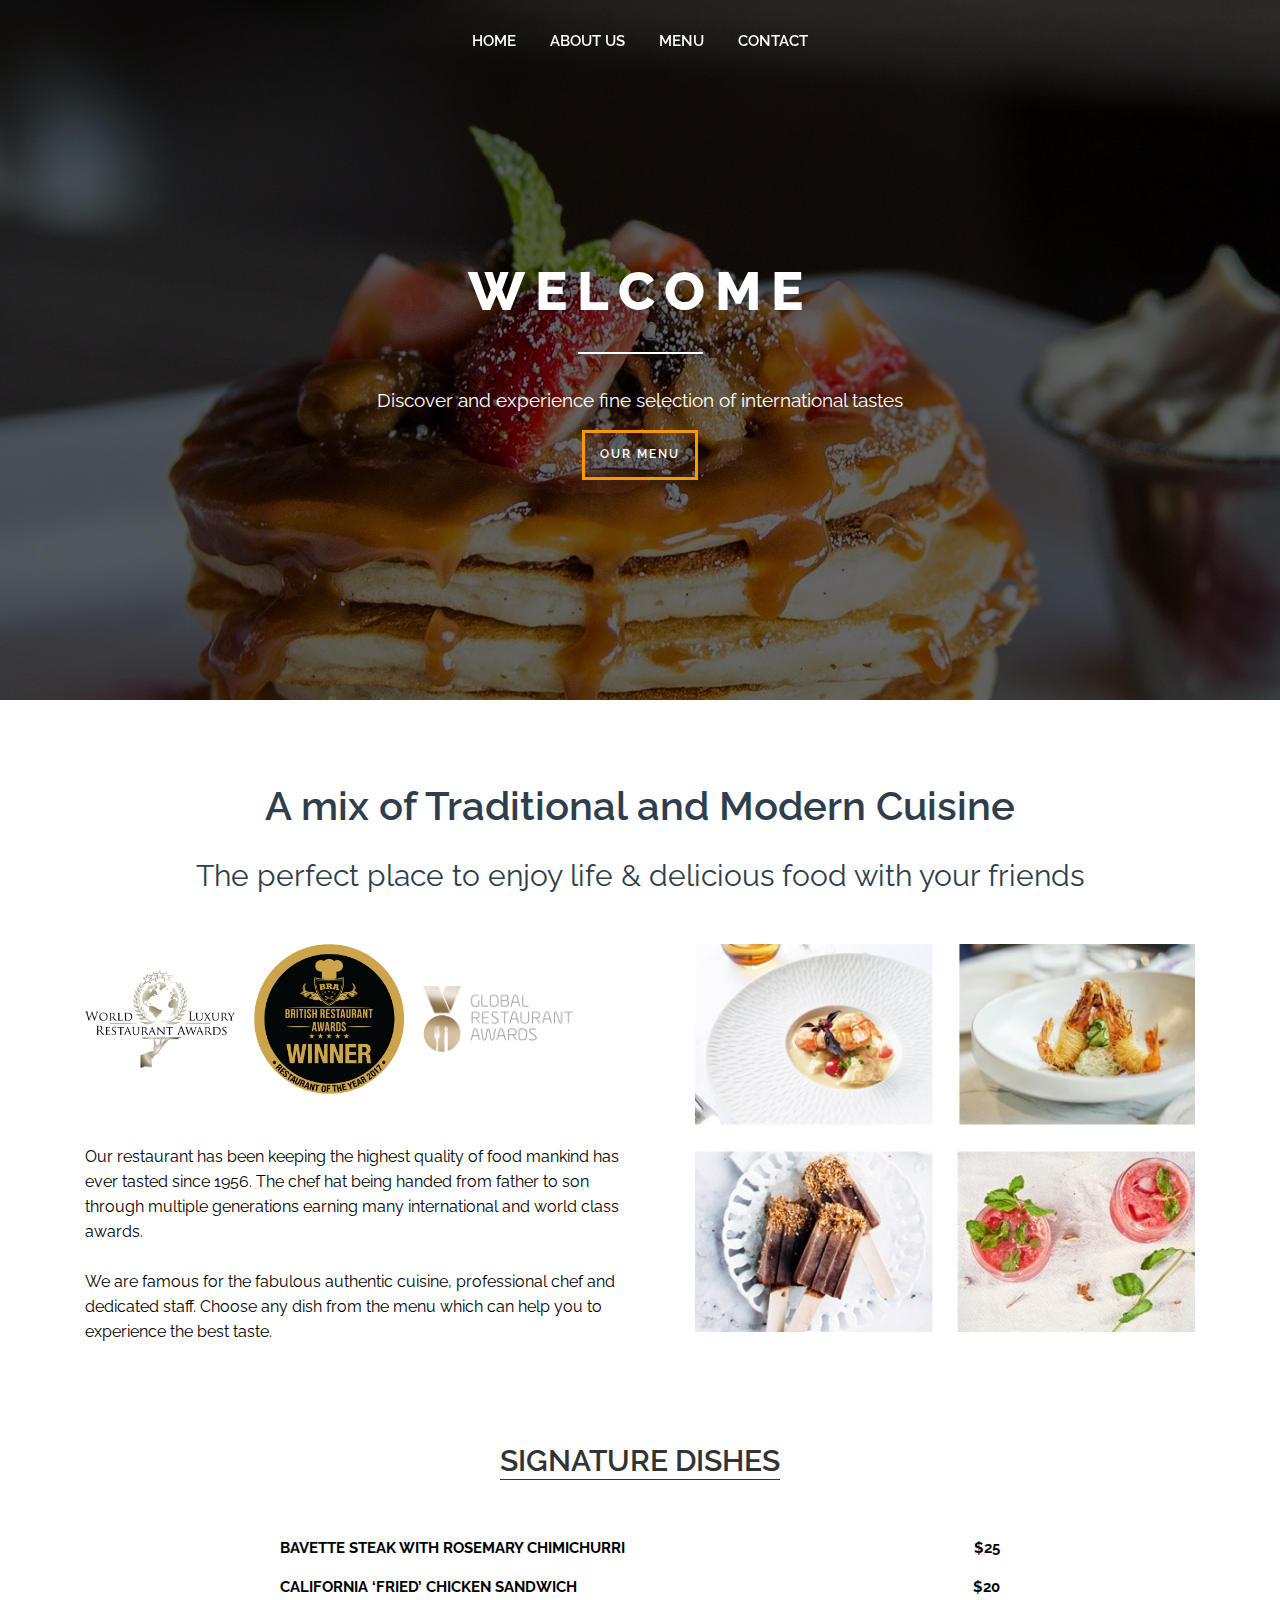
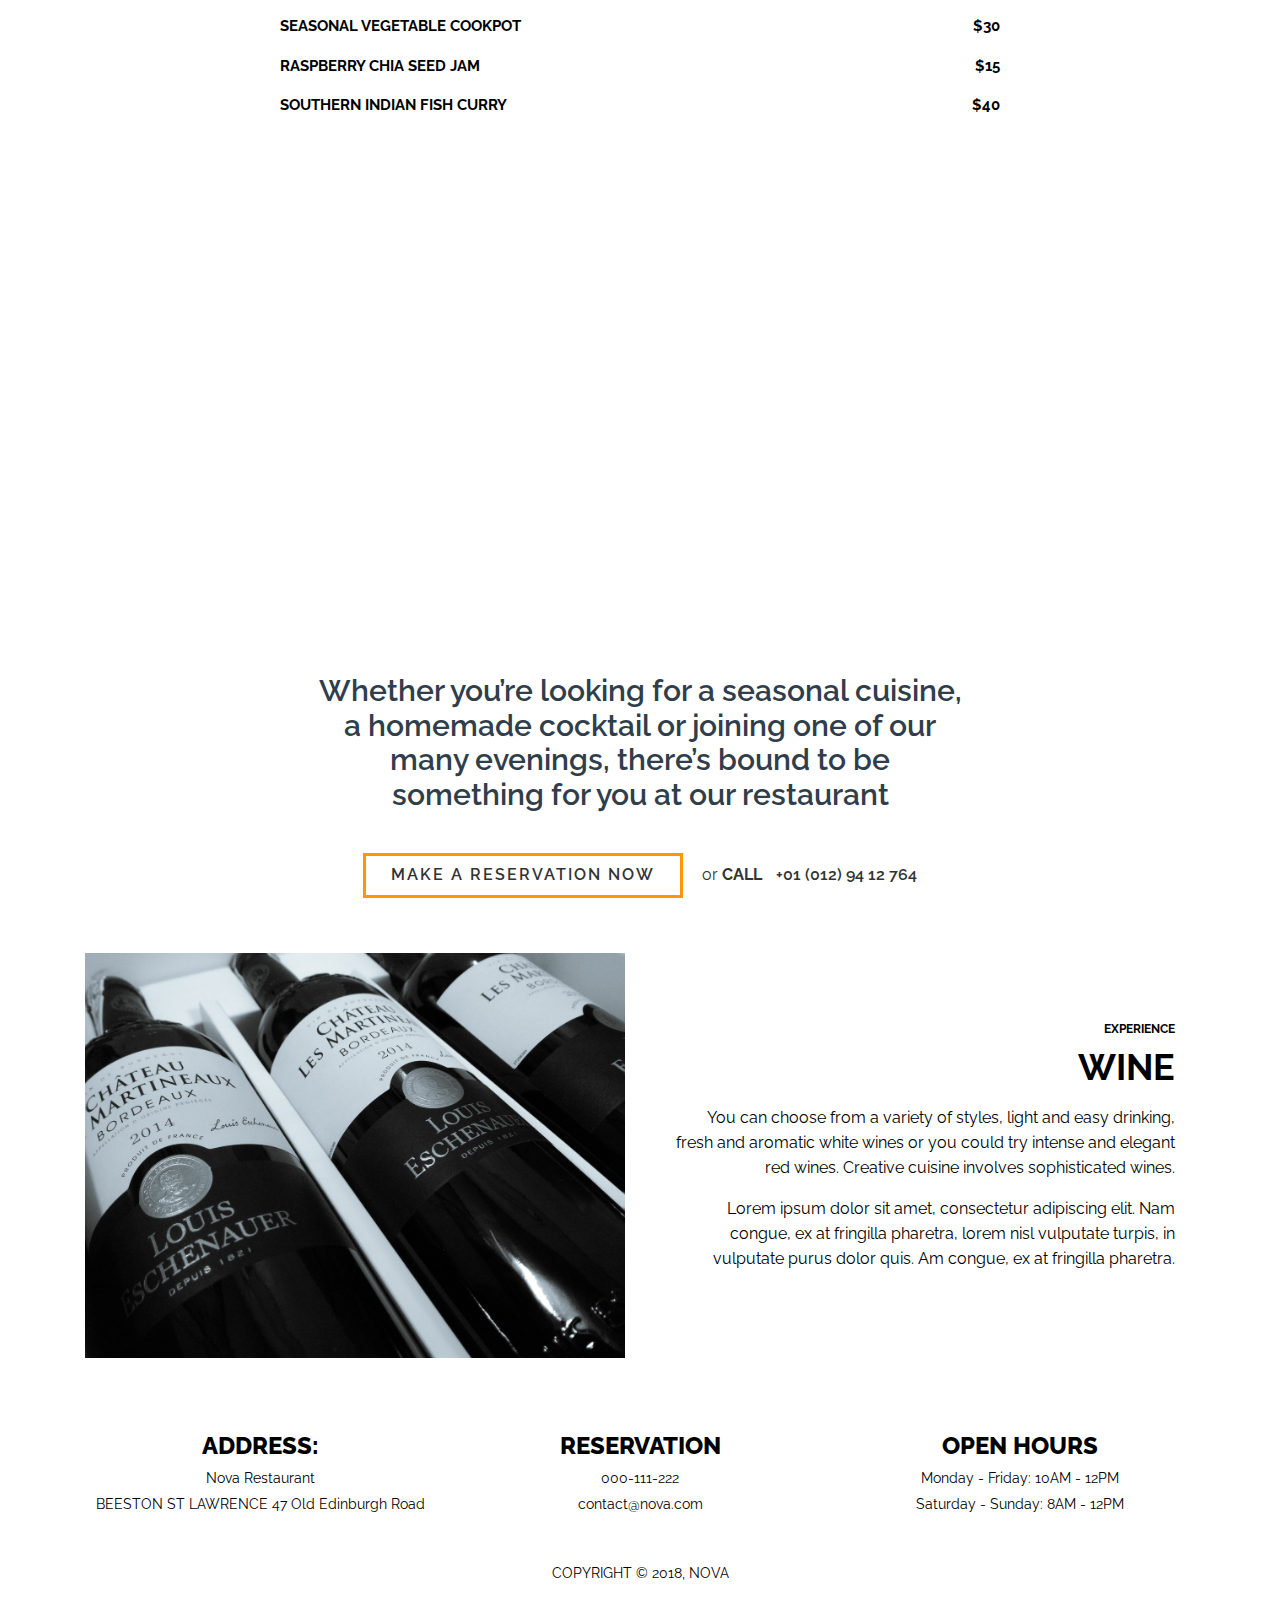
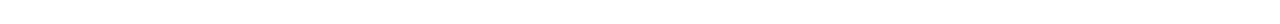
<file: index.html>
<!DOCTYPE html>
<html>
	<head>
		<title> Restaurant </title>
		<meta charset="utf-8">
		<meta name="viewport" content="width=device-width" />
		<meta name="viewport" content="width=device-width, initial-scale=1">
		<link href="https://fonts.googleapis.com/css?family=Raleway:200,300,400,400i,600,700,800,900" rel="stylesheet">
		<link rel="stylesheet" type="text/css" href="css/style.css">
	</head>
	<body class="front">
		<header id="header1">
			<nav class="navbar navbar-fixed-top">
				<button class="navbar-toggle">
					<span class="icon-bar"></span>
					<span class="icon-bar"></span>
					<span class="icon-bar"></span>
					<span class="icon-bar"></span>
				</button>
				<div class="nav-content">
					<div class="nav-holder">
						<ul class="menu-nav">
							<li class="menu-item"><a class="menu-link" href="index.html">Home</a></li>
							<li class="menu-item"><a class="menu-link" href="about_us.html">About us</a></li>
							<li class="menu-item"><a class="menu-link" href="menu.html">Menu</a></li>
							<li class="menu-item"><a class="menu-link" href="contact.html">Contact</a></li>
						</ul>
					</div>	
				</div>
			</nav>
		</header>
		<div class="banner">		
			<div class="banner__content">
				<h1 class="content__heading">Welcome</h1>
				<h3 class="content__subheading">Discover and experience fine selection of international tastes</h3>
				<a href="menu.html"><button class="btn-empty-md">Our Menu</button></a>
			</div>
		</div>
		<section class="container introduction">
			<h2 class="lg-headline">A mix of Traditional and Modern Cuisine</h3>
			<h4 class="subtext">The perfect place to enjoy life & delicious food with your friends</h4>
			</h3>
			<div class="awards-wrapper">
				<div class="col-lg-6 va-top awards">
					<img class="image-responsive restaurant-award" src="images/world-luxury.png">
					<img class="image-responsive restaurant-award" src="images/bra.png">
					<img class="image-responsive restaurant-award" src="images/global-award.png">
					<div class="award-description">
						<p>Our restaurant has been keeping the highest quality of food mankind has ever tasted since 1956. The chef hat being handed from father to son through multiple generations earning many international and world class awards.</p>
						<p>We are famous for the fabulous authentic cuisine, professional chef and dedicated staff. Choose any dish from the menu which can help you to experience the best taste.</p>
					</div>
				</div>
				<div class="col-lg-6">
					<img class="image-responsive food-pic" src="images/intro-food-img-min.jpg">
				</div>
			</div>
		</section>
		<section class="container food-menu">
			<div class="menu-title-wrapper">
				<h2 class="menu-title"> Signature Dishes </h2>
			</div>
			<div class="menu-list">
				<div class="menu-item-wrapper">
					<div class="menu-item">
						<h5 class="menu-post">
							<span class="dish">BAVETTE STEAK WITH ROSEMARY CHIMICHURRI</span> 
							<span class="price">$25</span>
						</h5>
					</div>
					<div class="menu-item">
						<h5 class="menu-post">
							<span class="dish">CALIFORNIA ‘FRIED’ CHICKEN SANDWICH</span> 
							<span class="price">$20</span>
						</h5>
					</div>
					<div class="menu-item">
						<h5 class="menu-post">
							<span class="dish">Seasonal Vegetable Cookpot</span> 
							<span class="price">$30</span>
						</h5>
					</div>
					<div class="menu-item">
						<h5 class="menu-post">
							<span class="dish">RASPBERRY CHIA SEED JAM</span> 
							<span class="price">$15</span>
						</h5>
					</div>
					<div class="menu-item">
						<h5 class="menu-post">
							<span class="dish">SOUTHERN INDIAN FISH CURRY</span> 
							<span class="price">$40</span>
						</h5>
					</div>
				</div>
			</div>
		</section>
		<section id="parallax-front">
			<h1 class=""></h1>
		</section>
		<section class="container">
				<div class="reservation"> 
					<h2 class="md-headline"> Whether you’re looking for a seasonal cuisine, a homemade cocktail or joining one of our many evenings, there’s bound to be something for you at our restaurant </h2>
					<div class="book-wrapper">
						<button class="btn-empty-lg--dark"> Make a reservation now </button>
						<div class="call-wrapper">
							<p> 
								<span> or </span>
								<strong> call </strong>
								<a class="ph-number" href="tel:+01 (012) 94 12 764"><span>+01 (012) 94 12 764</span></a>
							</p>	
						</div>
					</div>

				</div>
		</section>
		<section class="container">
			<div class="image-text">
				<div class="col-lg-6">
					<img class="image-responsive" src="images/wine.jpeg">
				</div>
				<div class="col-lg-6 va-top text-section">
					<div class="wine-description">
						<h5 class="image-text-subtext"> EXPERIENCE </h5>
						<h2 class="image-text-headline"> WINE </h2>
						<p>You can choose from a variety of styles, light and easy drinking, fresh and aromatic white wines or you could try intense and elegant red wines. Creative cuisine involves sophisticated wines.</p>
						<p>Lorem ipsum dolor sit amet, consectetur adipiscing elit. Nam congue, ex at fringilla pharetra, lorem nisl vulputate turpis, in vulputate purus dolor quis. Am congue, ex at fringilla pharetra.</p>
					</div>
				</div>
			</div>
		</section>
		<footer class="footer container">
			<div class="col-lg-4">
				<h3>Address:</h3>
				<h5>Nova Restaurant</h5> 
				<h5>BEESTON ST LAWRENCE 47 Old Edinburgh Road</h5>
			</div>
			<div class="col-lg-4">
				<h3>Reservation</h3>
				<h5>000-111-222</h5>
				<h5>contact@nova.com</h5>
			</div>
			<div class="col-lg-4">
				<h3> Open Hours </h3>
				<h5> Monday - Friday: 10AM - 12PM </h5>
				<h5> Saturday - Sunday: 8AM - 12PM </h5>
			</div>
			<div class="copyright col-lg-12">
				<p> COPYRIGHT © 2018, NOVA </p>
			</div>
			<script src="https://cdnjs.cloudflare.com/ajax/libs/jquery/3.2.1/jquery.js"></script>
			<script src="libraries/parallax/parallax.js"></script>
			<script src="js/scripts.js"></script>
		</footer>
	</body>
</html>
</file>
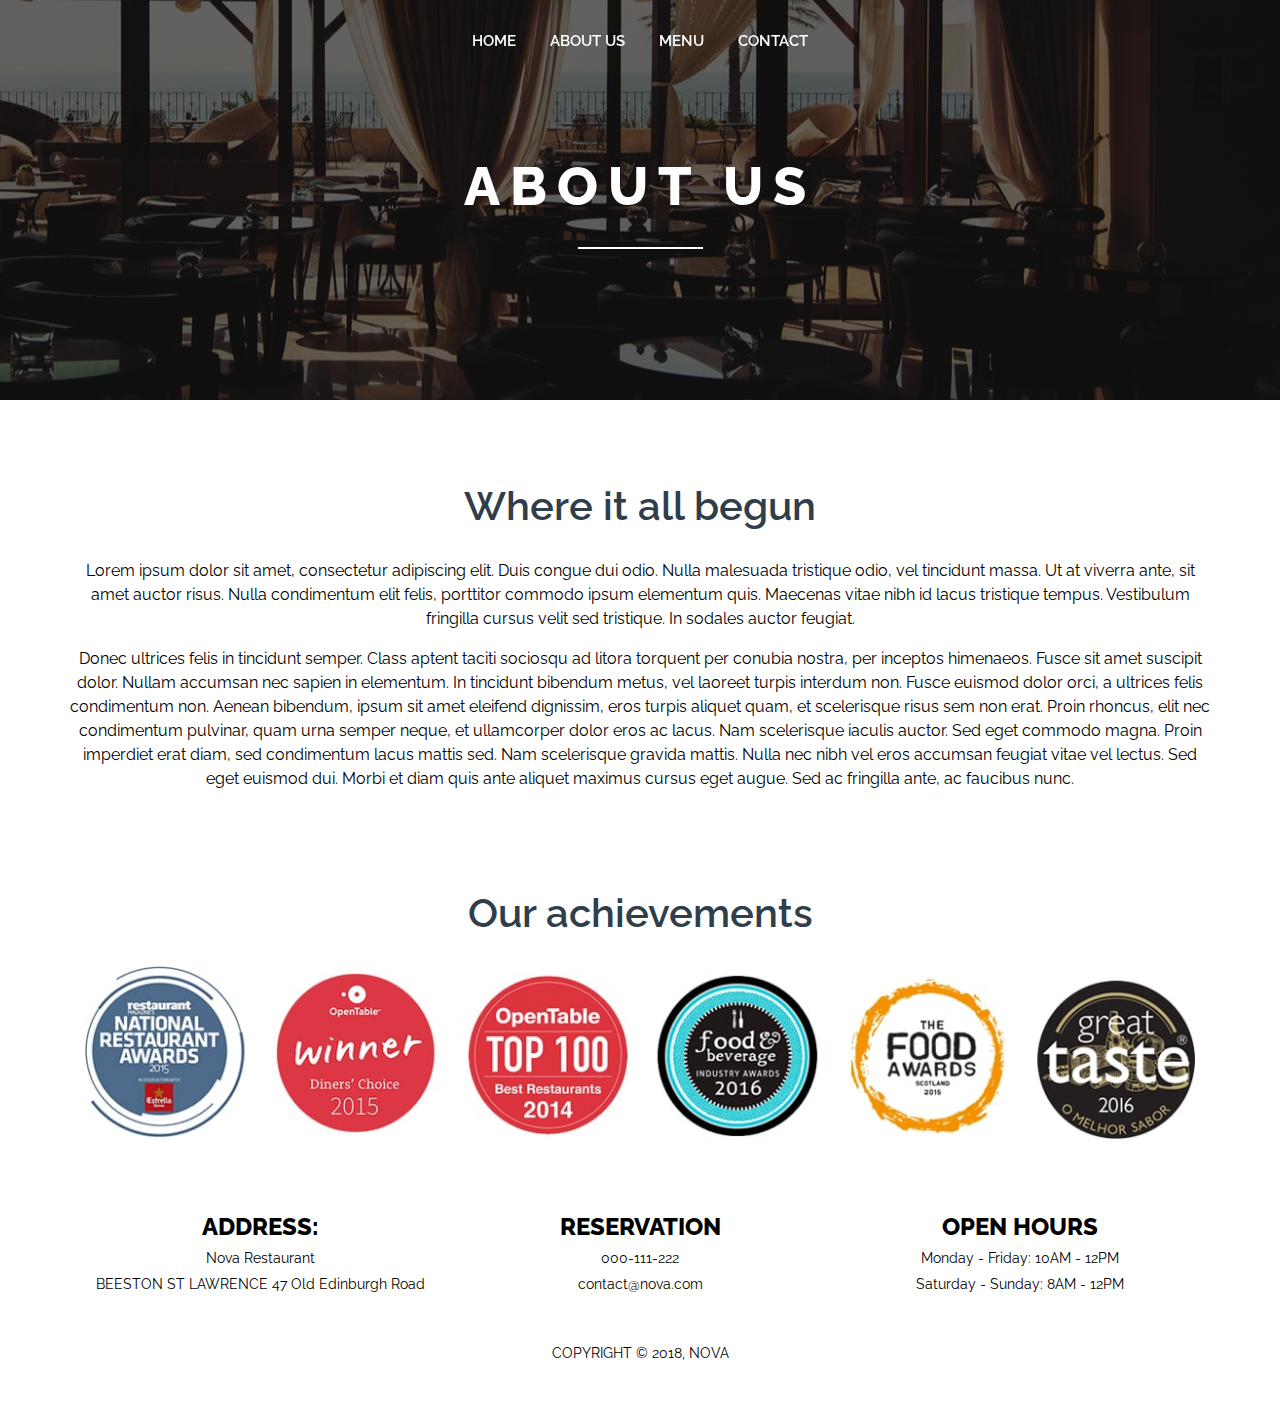
<file: about_us.html>
<!DOCTYPE html>
<html>
	<head>
		<title> Restaurant </title>
		<meta charset="utf-8">
		<meta name="viewport" content="width=device-width" />
		<meta name="viewport" content="width=device-width, initial-scale=1">
		<link href="https://fonts.googleapis.com/css?family=Raleway:200,300,400,400i,600,700,800,900" rel="stylesheet">
		<link rel="stylesheet" type="text/css" href="css/style.css">
	</head>
	<body class="about">
		<header id="header1">
			<nav class="navbar navbar-fixed-top">
				<button class="navbar-toggle">
					<span class="icon-bar"></span>
					<span class="icon-bar"></span>
					<span class="icon-bar"></span>
					<span class="icon-bar"></span>
				</button>
				<div class="nav-content">
					<div class="nav-holder">
						<ul class="menu-nav">
							<li class="menu-item"><a class="menu-link" href="index.html">Home</a></li>
							<li class="menu-item"><a class="menu-link" href="about_us.html">About us</a></li>
							<li class="menu-item"><a class="menu-link" href="menu.html">Menu</a></li>
							<li class="menu-item"><a class="menu-link" href="contact.html">Contact</a></li>
						</ul>
					</div>	
				</div>
			</nav>
		</header>
		<div class="banner">		
			<div class="banner__content">
				<h1 class="content__heading">About Us</h1>
			</div>
		</div>
		<section class="intro container">
			<h2 class="lg-headline">Where it all begun</h3>
			<p class="text-center">Lorem ipsum dolor sit amet, consectetur adipiscing elit. Duis congue dui odio. Nulla malesuada tristique odio, vel tincidunt massa. Ut at viverra ante, sit amet auctor risus. Nulla condimentum elit felis, porttitor commodo ipsum elementum quis. Maecenas vitae nibh id lacus tristique tempus. Vestibulum fringilla cursus velit sed tristique. In sodales auctor feugiat.</p>
			<p class="text-center"> Donec ultrices felis in tincidunt semper. Class aptent taciti sociosqu ad litora torquent per conubia nostra, per inceptos himenaeos. Fusce sit amet suscipit dolor. Nullam accumsan nec sapien in elementum. In tincidunt bibendum metus, vel laoreet turpis interdum non. Fusce euismod dolor orci, a ultrices felis condimentum non. Aenean bibendum, ipsum sit amet eleifend dignissim, eros turpis aliquet quam, et scelerisque risus sem non erat. Proin rhoncus, elit nec condimentum pulvinar, quam urna semper neque, et ullamcorper dolor eros ac lacus. Nam scelerisque iaculis auctor. Sed eget commodo magna. Proin imperdiet erat diam, sed condimentum lacus mattis sed. Nam scelerisque gravida mattis. Nulla nec nibh vel eros accumsan feugiat vitae vel lectus. Sed eget euismod dui. Morbi et diam quis ante aliquet maximus cursus eget augue. Sed ac fringilla ante, ac faucibus nunc.</p>
		</section>
		<section class="awards container">
			<h2 class="lg-headline">Our achievements</h3>
			<div class="col-lg-12">
				<img class="image-responsive restaurant-award" src="images/awards-about-min.jpg">
			</div>
		</section>
		<footer class="footer container">
			<div class="col-lg-4">
				<h3>Address:</h3>
				<h5>Nova Restaurant</h5> 
				<h5>BEESTON ST LAWRENCE 47 Old Edinburgh Road</h5>
			</div>
			<div class="col-lg-4">
				<h3>Reservation</h3>
				<h5>000-111-222</h5>
				<h5>contact@nova.com</h5>
			</div>
			<div class="col-lg-4">
				<h3> Open Hours </h3>
				<h5> Monday - Friday: 10AM - 12PM </h5>
				<h5> Saturday - Sunday: 8AM - 12PM </h5>
			</div>
			<div class="copyright col-lg-12">
				<p> COPYRIGHT © 2018, NOVA </p>
			</div>
			<script src="https://cdnjs.cloudflare.com/ajax/libs/jquery/3.2.1/jquery.js"></script>
			<script src="libraries/parallax/parallax.js"></script>
			<script src="js/scripts.js"></script>
		</footer>
	</body>
</html>
</file>
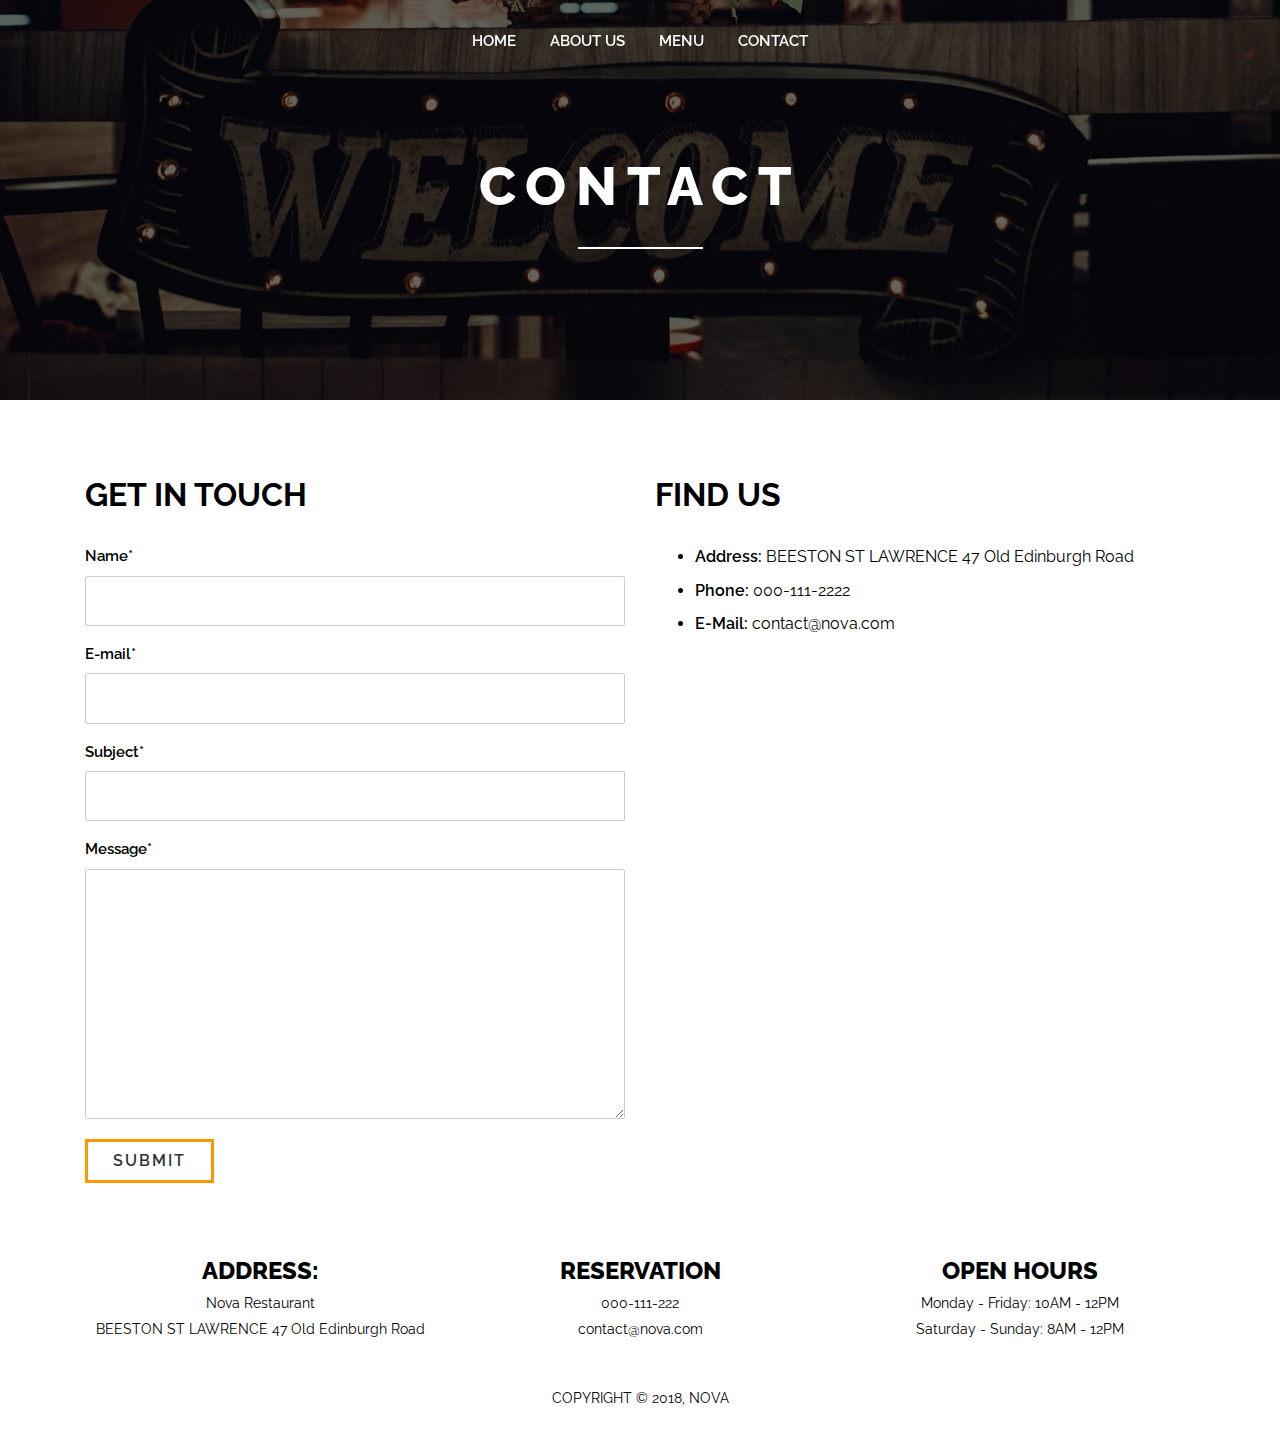
<file: contact.html>
<!DOCTYPE html>
<html>
	<head>
		<title> Restaurant </title>
		<meta charset="utf-8">
		<meta name="viewport" content="width=device-width" />
		<meta name="viewport" content="width=device-width, initial-scale=1">
		<link href="https://fonts.googleapis.com/css?family=Raleway:200,300,400,400i,600,700,800,900" rel="stylesheet">
		<link rel="stylesheet" type="text/css" href="css/style.css">
	</head>
	<body class="contact">
		<header id="header1">
			<nav class="navbar navbar-fixed-top">
				<button class="navbar-toggle">
					<span class="icon-bar"></span>
					<span class="icon-bar"></span>
					<span class="icon-bar"></span>
					<span class="icon-bar"></span>
				</button>
				<div class="nav-content">
					<div class="nav-holder">
						<ul class="menu-nav">
							<li class="menu-item"><a class="menu-link" href="index.html">Home</a></li>
							<li class="menu-item"><a class="menu-link" href="about_us.html">About us</a></li>
							<li class="menu-item"><a class="menu-link" href="menu.html">Menu</a></li>
							<li class="menu-item"><a class="menu-link" href="contact.html">Contact</a></li>
						</ul>
					</div>	
				</div>
			</nav>
		</header>
		<div class="banner">		
			<div class="banner__content">
				<h1 class="content__heading">Contact</h1>
			</div>
		</div>
		<section class="container">
			<div class="get-in-touch col-lg-6 col-xs-12">
				<h2 class="contact-title">Get in Touch</h2> 
				<form class="contact-form" action="">
				  <label>Name*</label>
				  <input class="contact-input" type="text" name="username" required>
				  <label>E-mail*</label>
				  <input class="contact-input" type="email" name="username" required> 
				  <label>Subject*</label>
				  <input class="contact-input" type="text" name="username" required>
				  <label>Message*</label>
				  <textarea class="contact-input textarea" name="comment" form="usrform" required></textarea>
				  <input class="btn-empty-lg--dark" type="submit">
				</form>
			</div>
			<div class="contact-info col-lg-6 col-xs-12">
				<h2 class="contact-title">Find Us</h2>
				<div class="our-info">
					<ul class="info-list">
						<li><span>Address:</span> BEESTON ST LAWRENCE 47 Old Edinburgh Road</li>
						<li><span>Phone:</span> 000-111-2222</li>
						<li><span>E-Mail:</span> contact@nova.com</li>
					</ul>
				</div>
			</div>
		</section>
		<footer class="footer container">
			<div class="col-lg-4">
				<h3>Address:</h3>
				<h5>Nova Restaurant</h5> 
				<h5>BEESTON ST LAWRENCE 47 Old Edinburgh Road</h5>
			</div>
			<div class="col-lg-4">
				<h3>Reservation</h3>
				<h5>000-111-222</h5>
				<h5>contact@nova.com</h5>
			</div>
			<div class="col-lg-4">
				<h3> Open Hours </h3>
				<h5> Monday - Friday: 10AM - 12PM </h5>
				<h5> Saturday - Sunday: 8AM - 12PM </h5>
			</div>
			<div class="copyright col-lg-12">
				<p> COPYRIGHT © 2018, NOVA </p>
			</div>
			<script src="https://cdnjs.cloudflare.com/ajax/libs/jquery/3.2.1/jquery.js"></script>
			<script src="libraries/parallax/parallax.js"></script>
			<script src="js/scripts.js"></script>
		</footer>
	</body>
</html>
</file>
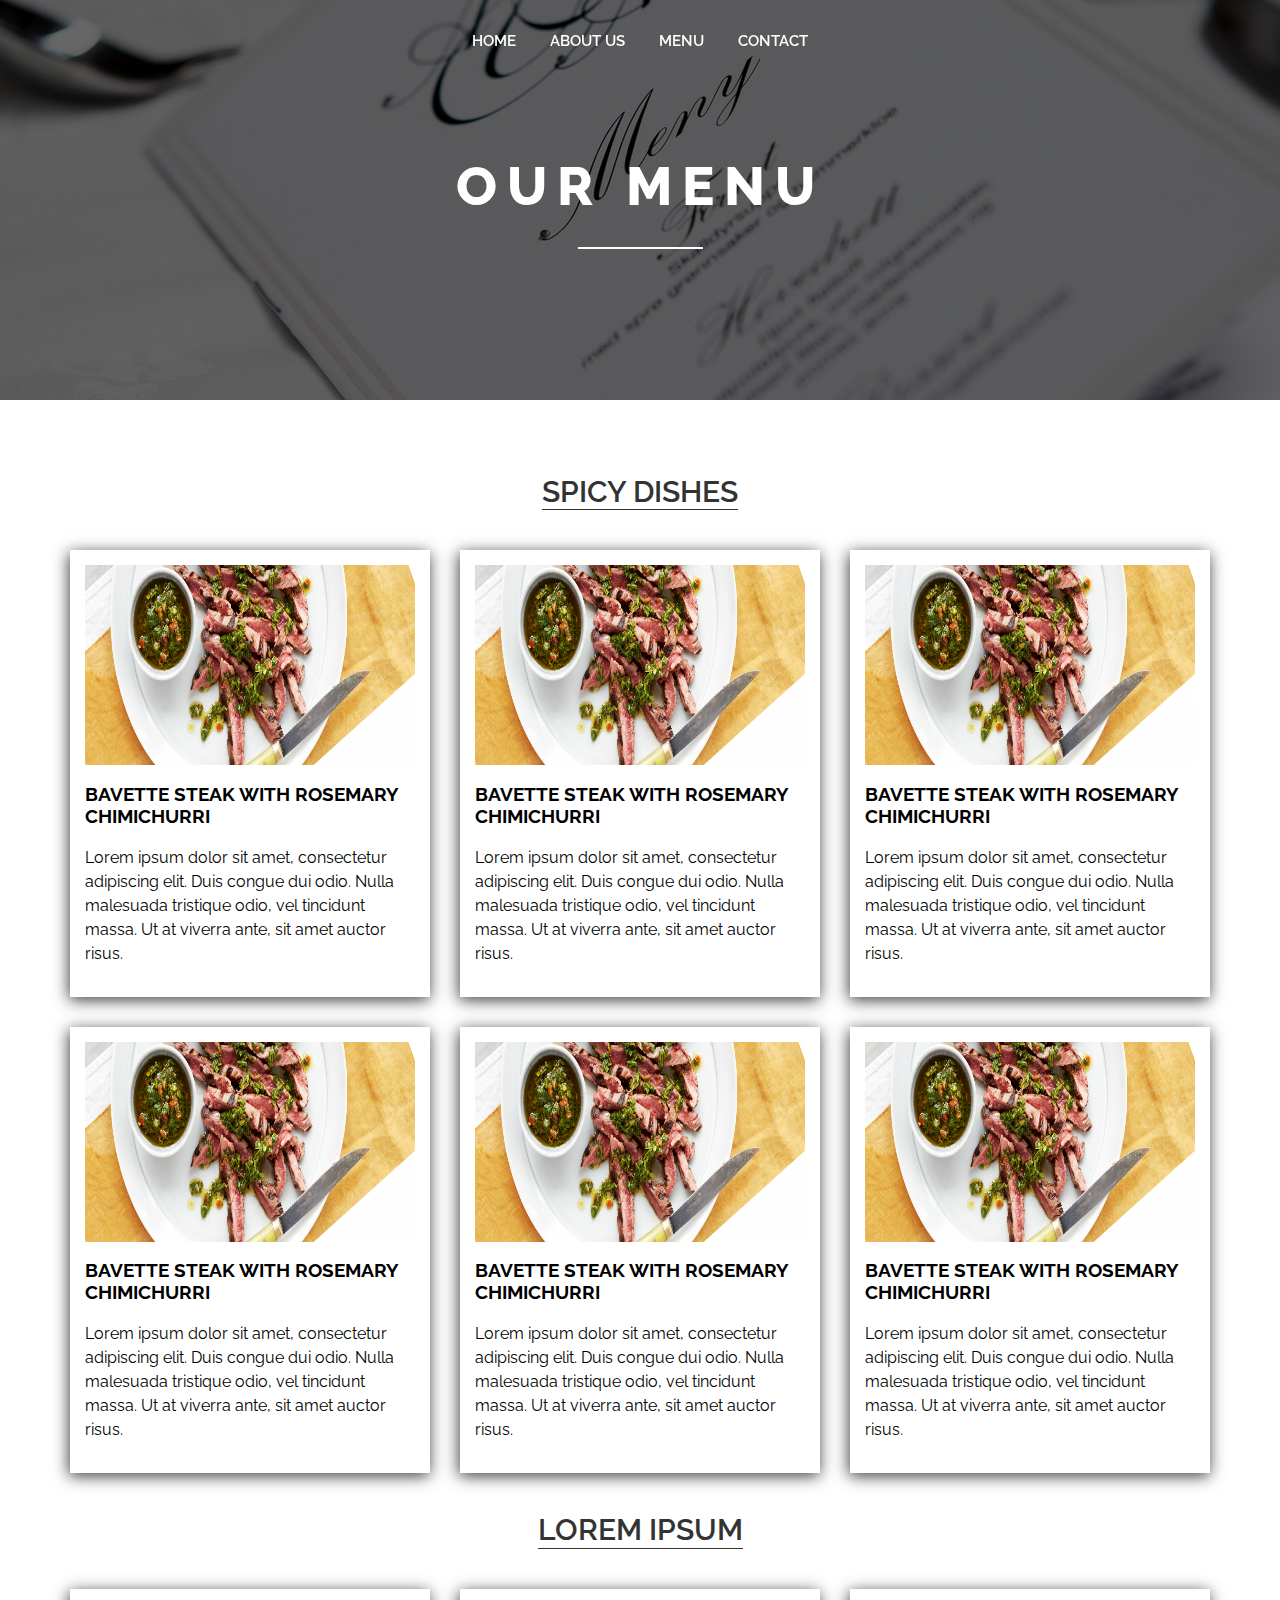
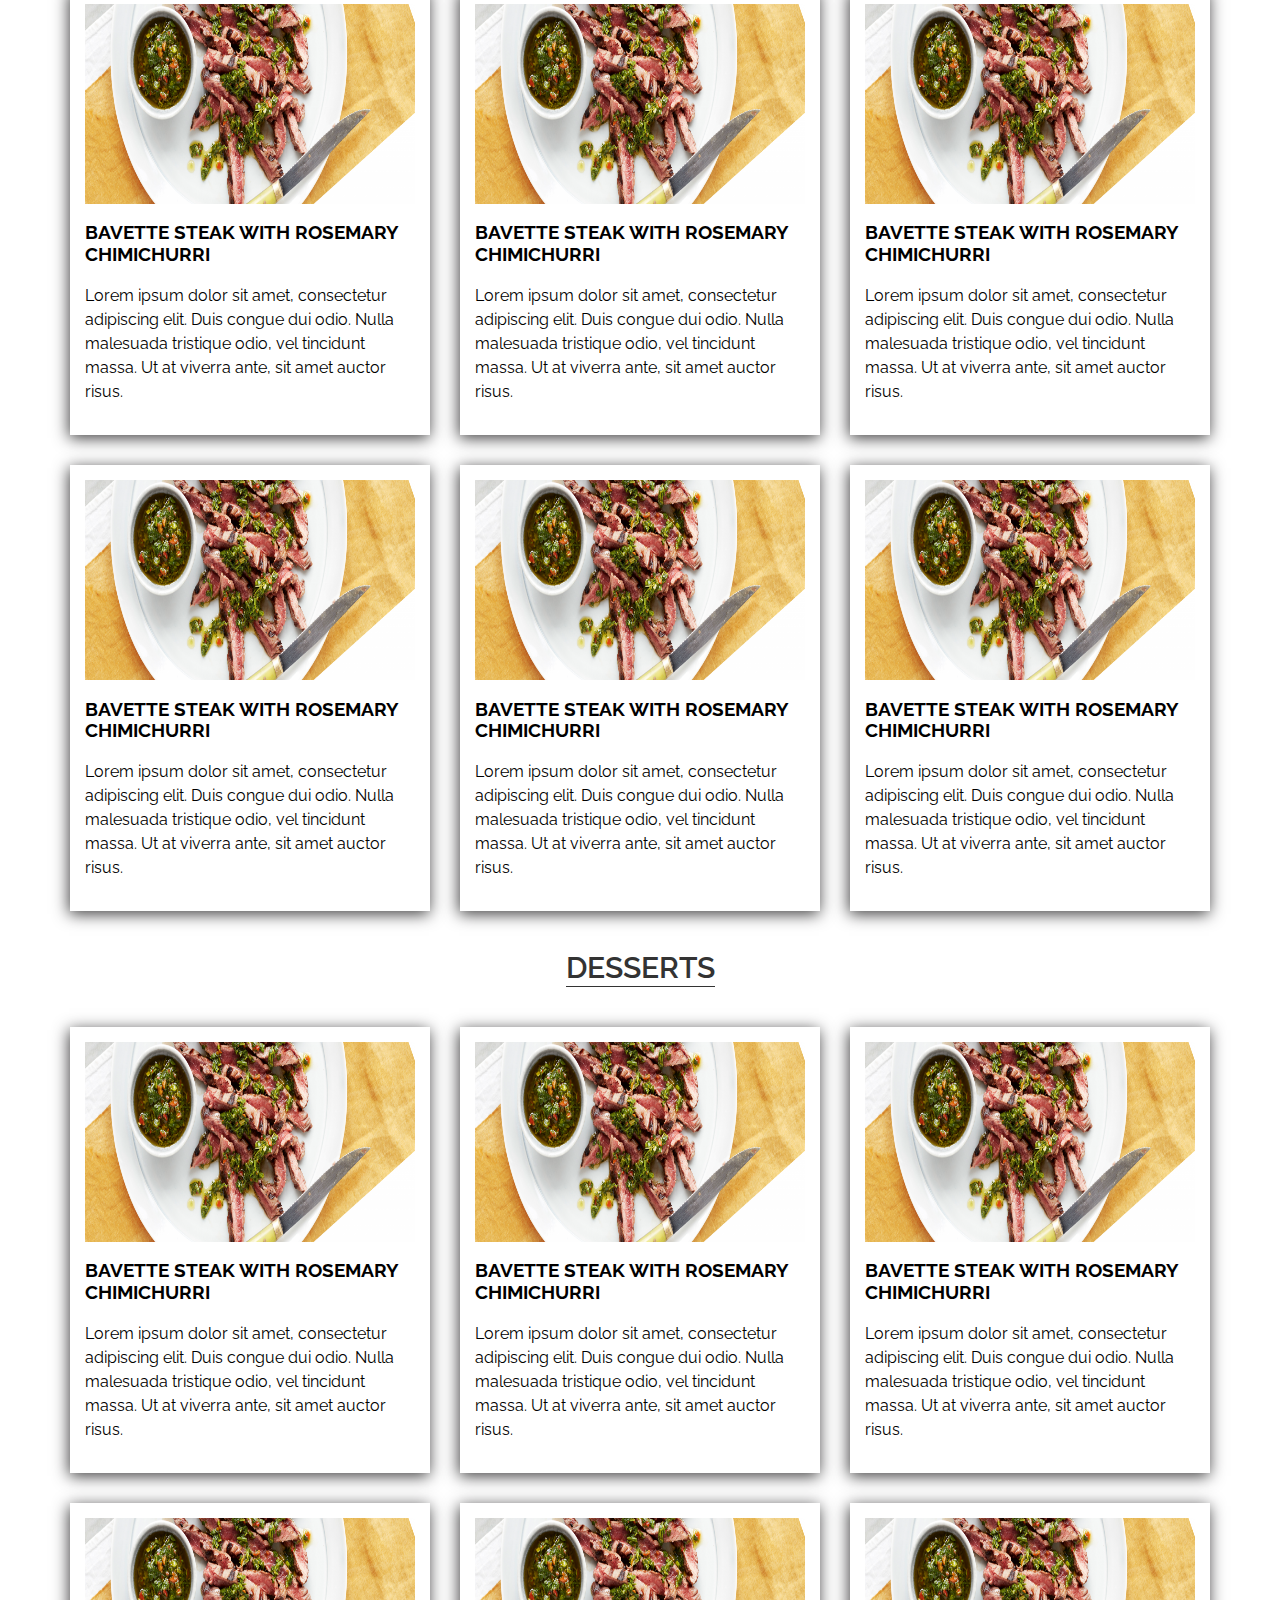
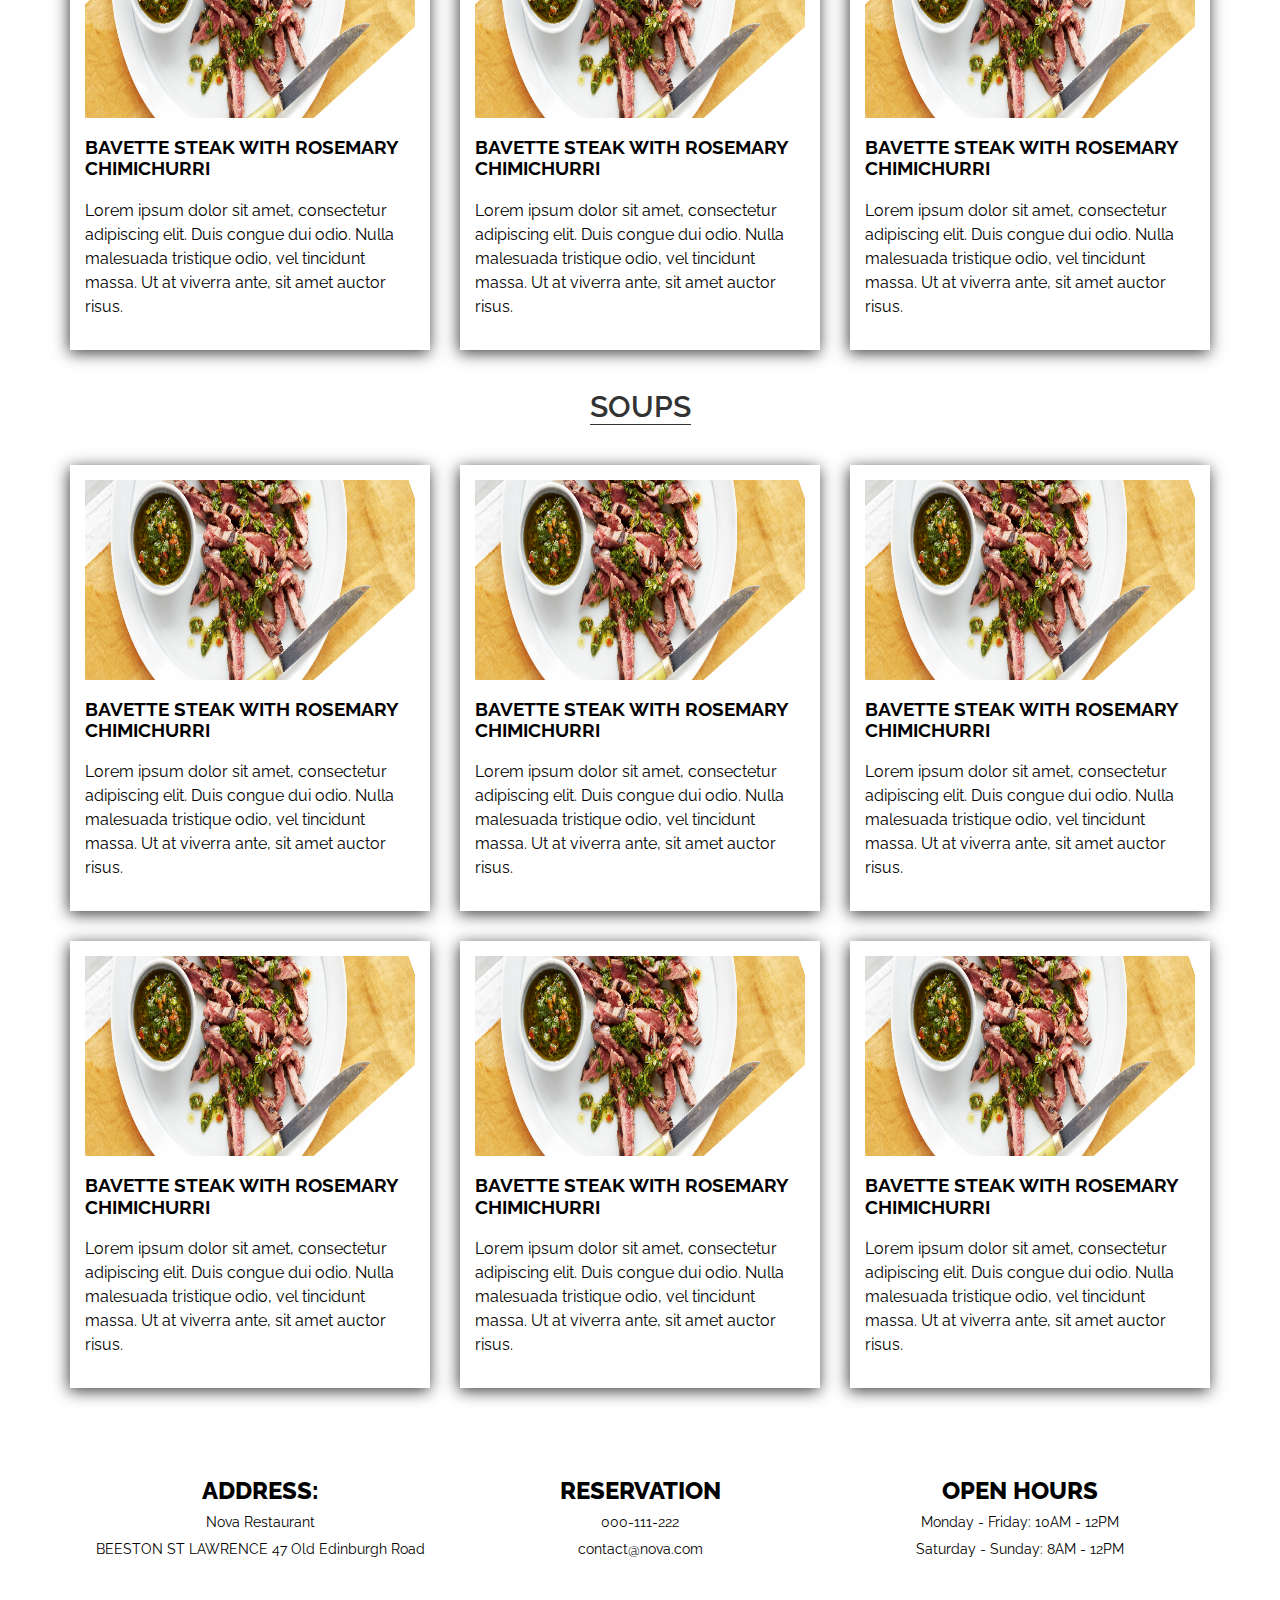
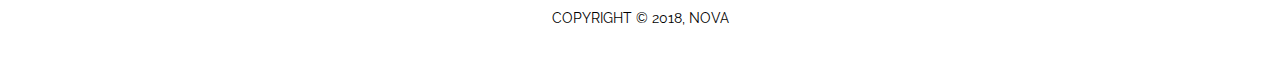
<file: menu.html>
<!DOCTYPE html>
<html>
  <head>
    <title> Restaurant </title>
    <meta charset="utf-8">
    <meta name="viewport" content="width=device-width" />
    <meta name="viewport" content="width=device-width, initial-scale=1">
    <link href="https://fonts.googleapis.com/css?family=Raleway:200,300,400,400i,600,700,800,900" rel="stylesheet">
    <link rel="stylesheet" type="text/css" href="css/style.css">
  </head>
  <body class="menu">
    <header id="header1">
      <nav class="navbar navbar-fixed-top">
        <button class="navbar-toggle">
          <span class="icon-bar"></span>
          <span class="icon-bar"></span>
          <span class="icon-bar"></span>
          <span class="icon-bar"></span>
        </button>
        <div class="nav-content">
          <div class="nav-holder">
            <ul class="menu-nav">
              <li class="menu-item"><a class="menu-link" href="index.html">Home</a></li>
              <li class="menu-item"><a class="menu-link" href="about_us.html">About us</a></li>
              <li class="menu-item"><a class="menu-link" href="menu.html">Menu</a></li>
              <li class="menu-item"><a class="menu-link" href="contact.html">Contact</a></li>
            </ul>
          </div>  
        </div>
      </nav>
    </header>
    <div class="banner">    
      <div class="banner__content">
        <h1 class="content__heading">Our Menu</h1>
      </div>
    </div>
    <section class="container menu-wrapper">
      <div class="menu-title-wrapper">
        <h2 class="menu-title">Spicy Dishes</h2>
      </div>
      <div class="row">
        <div class="menu-box col-lg-4 col-sm-6 col-xs-12">
          <div class="menu-content">
            <img class="image-responsive" src="images/chimichurri.png">
            <h3 class="recipe-title">BAVETTE STEAK WITH ROSEMARY CHIMICHURRI</h3>
            <div class="menu-details">
              <p> Lorem ipsum dolor sit amet, consectetur adipiscing elit. Duis congue dui odio. Nulla malesuada tristique odio, vel tincidunt massa. Ut at viverra ante, sit amet auctor risus. </p>
            </div>
          </div>
        </div>        
        <div class="menu-box col-lg-4 col-sm-6 col-xs-12">
          <div class="menu-content">
            <img class="image-responsive" src="images/chimichurri.png">
            <h3 class="recipe-title">BAVETTE STEAK WITH ROSEMARY CHIMICHURRI</h3>
            <div class="menu-details">
              <p> Lorem ipsum dolor sit amet, consectetur adipiscing elit. Duis congue dui odio. Nulla malesuada tristique odio, vel tincidunt massa. Ut at viverra ante, sit amet auctor risus. </p>
            </div>
          </div>
        </div>        
        <div class="menu-box col-lg-4 col-sm-6 col-xs-12">
          <div class="menu-content">
            <img class="image-responsive" src="images/chimichurri.png">
            <h3 class="recipe-title">BAVETTE STEAK WITH ROSEMARY CHIMICHURRI</h3>
            <div class="menu-details">
              <p> Lorem ipsum dolor sit amet, consectetur adipiscing elit. Duis congue dui odio. Nulla malesuada tristique odio, vel tincidunt massa. Ut at viverra ante, sit amet auctor risus. </p>
            </div>
          </div>
        </div>
      </div>      
      <div class="row">
        <div class="menu-box col-lg-4 col-sm-6 col-xs-12">
          <div class="menu-content">
            <img class="image-responsive" src="images/chimichurri.png">
            <h3 class="recipe-title">BAVETTE STEAK WITH ROSEMARY CHIMICHURRI</h3>
            <div class="menu-details">
              <p> Lorem ipsum dolor sit amet, consectetur adipiscing elit. Duis congue dui odio. Nulla malesuada tristique odio, vel tincidunt massa. Ut at viverra ante, sit amet auctor risus. </p>
            </div>
          </div>
        </div>        
        <div class="menu-box col-lg-4 col-sm-6 col-xs-12">
          <div class="menu-content">
            <img class="image-responsive" src="images/chimichurri.png">
            <h3 class="recipe-title">BAVETTE STEAK WITH ROSEMARY CHIMICHURRI</h3>
            <div class="menu-details">
              <p> Lorem ipsum dolor sit amet, consectetur adipiscing elit. Duis congue dui odio. Nulla malesuada tristique odio, vel tincidunt massa. Ut at viverra ante, sit amet auctor risus. </p>
            </div>
          </div>
        </div>        
        <div class="menu-box col-lg-4 col-sm-6 col-xs-12">
          <div class="menu-content">
            <img class="image-responsive" src="images/chimichurri.png">
            <h3 class="recipe-title">BAVETTE STEAK WITH ROSEMARY CHIMICHURRI</h3>
            <div class="menu-details">
              <p> Lorem ipsum dolor sit amet, consectetur adipiscing elit. Duis congue dui odio. Nulla malesuada tristique odio, vel tincidunt massa. Ut at viverra ante, sit amet auctor risus. </p>
            </div>
          </div>
        </div>
      </div><div class="menu-title-wrapper">
        <h2 class="menu-title">Lorem Ipsum</h2>
      </div>
      <div class="row">
        <div class="menu-box col-lg-4 col-sm-6 col-xs-12">
          <div class="menu-content">
            <img class="image-responsive" src="images/chimichurri.png">
            <h3 class="recipe-title">BAVETTE STEAK WITH ROSEMARY CHIMICHURRI</h3>
            <div class="menu-details">
              <p> Lorem ipsum dolor sit amet, consectetur adipiscing elit. Duis congue dui odio. Nulla malesuada tristique odio, vel tincidunt massa. Ut at viverra ante, sit amet auctor risus. </p>
            </div>
          </div>
        </div>        
        <div class="menu-box col-lg-4 col-sm-6 col-xs-12">
          <div class="menu-content">
            <img class="image-responsive" src="images/chimichurri.png">
            <h3 class="recipe-title">BAVETTE STEAK WITH ROSEMARY CHIMICHURRI</h3>
            <div class="menu-details">
              <p> Lorem ipsum dolor sit amet, consectetur adipiscing elit. Duis congue dui odio. Nulla malesuada tristique odio, vel tincidunt massa. Ut at viverra ante, sit amet auctor risus. </p>
            </div>
          </div>
        </div>        
        <div class="menu-box col-lg-4 col-sm-6 col-xs-12">
          <div class="menu-content">
            <img class="image-responsive" src="images/chimichurri.png">
            <h3 class="recipe-title">BAVETTE STEAK WITH ROSEMARY CHIMICHURRI</h3>
            <div class="menu-details">
              <p> Lorem ipsum dolor sit amet, consectetur adipiscing elit. Duis congue dui odio. Nulla malesuada tristique odio, vel tincidunt massa. Ut at viverra ante, sit amet auctor risus. </p>
            </div>
          </div>
        </div>
      </div>      
      <div class="row">
        <div class="menu-box col-lg-4 col-sm-6 col-xs-12">
          <div class="menu-content">
            <img class="image-responsive" src="images/chimichurri.png">
            <h3 class="recipe-title">BAVETTE STEAK WITH ROSEMARY CHIMICHURRI</h3>
            <div class="menu-details">
              <p> Lorem ipsum dolor sit amet, consectetur adipiscing elit. Duis congue dui odio. Nulla malesuada tristique odio, vel tincidunt massa. Ut at viverra ante, sit amet auctor risus. </p>
            </div>
          </div>
        </div>        
        <div class="menu-box col-lg-4 col-sm-6 col-xs-12">
          <div class="menu-content">
            <img class="image-responsive" src="images/chimichurri.png">
            <h3 class="recipe-title">BAVETTE STEAK WITH ROSEMARY CHIMICHURRI</h3>
            <div class="menu-details">
              <p> Lorem ipsum dolor sit amet, consectetur adipiscing elit. Duis congue dui odio. Nulla malesuada tristique odio, vel tincidunt massa. Ut at viverra ante, sit amet auctor risus. </p>
            </div>
          </div>
        </div>        
        <div class="menu-box col-lg-4 col-sm-6 col-xs-12">
          <div class="menu-content">
            <img class="image-responsive" src="images/chimichurri.png">
            <h3 class="recipe-title">BAVETTE STEAK WITH ROSEMARY CHIMICHURRI</h3>
            <div class="menu-details">
              <p> Lorem ipsum dolor sit amet, consectetur adipiscing elit. Duis congue dui odio. Nulla malesuada tristique odio, vel tincidunt massa. Ut at viverra ante, sit amet auctor risus. </p>
            </div>
          </div>
        </div>
      </div>      
      <div class="menu-title-wrapper">
        <h2 class="menu-title">Desserts</h2>
      </div>
      <div class="row">
        <div class="menu-box col-lg-4 col-sm-6 col-xs-12">
          <div class="menu-content">
            <img class="image-responsive" src="images/chimichurri.png">
            <h3 class="recipe-title">BAVETTE STEAK WITH ROSEMARY CHIMICHURRI</h3>
            <div class="menu-details">
              <p> Lorem ipsum dolor sit amet, consectetur adipiscing elit. Duis congue dui odio. Nulla malesuada tristique odio, vel tincidunt massa. Ut at viverra ante, sit amet auctor risus. </p>
            </div>
          </div>
        </div>        
        <div class="menu-box col-lg-4 col-sm-6 col-xs-12">
          <div class="menu-content">
            <img class="image-responsive" src="images/chimichurri.png">
            <h3 class="recipe-title">BAVETTE STEAK WITH ROSEMARY CHIMICHURRI</h3>
            <div class="menu-details">
              <p> Lorem ipsum dolor sit amet, consectetur adipiscing elit. Duis congue dui odio. Nulla malesuada tristique odio, vel tincidunt massa. Ut at viverra ante, sit amet auctor risus. </p>
            </div>
          </div>
        </div>        
        <div class="menu-box col-lg-4 col-sm-6 col-xs-12">
          <div class="menu-content">
            <img class="image-responsive" src="images/chimichurri.png">
            <h3 class="recipe-title">BAVETTE STEAK WITH ROSEMARY CHIMICHURRI</h3>
            <div class="menu-details">
              <p> Lorem ipsum dolor sit amet, consectetur adipiscing elit. Duis congue dui odio. Nulla malesuada tristique odio, vel tincidunt massa. Ut at viverra ante, sit amet auctor risus. </p>
            </div>
          </div>
        </div>
      </div>      
      <div class="row">
        <div class="menu-box col-lg-4 col-sm-6 col-xs-12">
          <div class="menu-content">
            <img class="image-responsive" src="images/chimichurri.png">
            <h3 class="recipe-title">BAVETTE STEAK WITH ROSEMARY CHIMICHURRI</h3>
            <div class="menu-details">
              <p> Lorem ipsum dolor sit amet, consectetur adipiscing elit. Duis congue dui odio. Nulla malesuada tristique odio, vel tincidunt massa. Ut at viverra ante, sit amet auctor risus. </p>
            </div>
          </div>
        </div>        
        <div class="menu-box col-lg-4 col-sm-6 col-xs-12">
          <div class="menu-content">
            <img class="image-responsive" src="images/chimichurri.png">
            <h3 class="recipe-title">BAVETTE STEAK WITH ROSEMARY CHIMICHURRI</h3>
            <div class="menu-details">
              <p> Lorem ipsum dolor sit amet, consectetur adipiscing elit. Duis congue dui odio. Nulla malesuada tristique odio, vel tincidunt massa. Ut at viverra ante, sit amet auctor risus. </p>
            </div>
          </div>
        </div>        
        <div class="menu-box col-lg-4 col-sm-6 col-xs-12">
          <div class="menu-content">
            <img class="image-responsive" src="images/chimichurri.png">
            <h3 class="recipe-title">BAVETTE STEAK WITH ROSEMARY CHIMICHURRI</h3>
            <div class="menu-details">
              <p> Lorem ipsum dolor sit amet, consectetur adipiscing elit. Duis congue dui odio. Nulla malesuada tristique odio, vel tincidunt massa. Ut at viverra ante, sit amet auctor risus. </p>
            </div>
          </div>
        </div>
      </div><div class="menu-title-wrapper">
        <h2 class="menu-title">Soups</h2>
      </div>
      <div class="row">
        <div class="menu-box col-lg-4 col-sm-6 col-xs-12">
          <div class="menu-content">
            <img class="image-responsive" src="images/chimichurri.png">
            <h3 class="recipe-title">BAVETTE STEAK WITH ROSEMARY CHIMICHURRI</h3>
            <div class="menu-details">
              <p> Lorem ipsum dolor sit amet, consectetur adipiscing elit. Duis congue dui odio. Nulla malesuada tristique odio, vel tincidunt massa. Ut at viverra ante, sit amet auctor risus. </p>
            </div>
          </div>
        </div>        
        <div class="menu-box col-lg-4 col-sm-6 col-xs-12">
          <div class="menu-content">
            <img class="image-responsive" src="images/chimichurri.png">
            <h3 class="recipe-title">BAVETTE STEAK WITH ROSEMARY CHIMICHURRI</h3>
            <div class="menu-details">
              <p> Lorem ipsum dolor sit amet, consectetur adipiscing elit. Duis congue dui odio. Nulla malesuada tristique odio, vel tincidunt massa. Ut at viverra ante, sit amet auctor risus. </p>
            </div>
          </div>
        </div>        
        <div class="menu-box col-lg-4 col-sm-6 col-xs-12">
          <div class="menu-content">
            <img class="image-responsive" src="images/chimichurri.png">
            <h3 class="recipe-title">BAVETTE STEAK WITH ROSEMARY CHIMICHURRI</h3>
            <div class="menu-details">
              <p> Lorem ipsum dolor sit amet, consectetur adipiscing elit. Duis congue dui odio. Nulla malesuada tristique odio, vel tincidunt massa. Ut at viverra ante, sit amet auctor risus. </p>
            </div>
          </div>
        </div>
      </div>      
      <div class="row">
        <div class="menu-box col-lg-4 col-sm-6 col-xs-12">
          <div class="menu-content">
            <img class="image-responsive" src="images/chimichurri.png">
            <h3 class="recipe-title">BAVETTE STEAK WITH ROSEMARY CHIMICHURRI</h3>
            <div class="menu-details">
              <p> Lorem ipsum dolor sit amet, consectetur adipiscing elit. Duis congue dui odio. Nulla malesuada tristique odio, vel tincidunt massa. Ut at viverra ante, sit amet auctor risus. </p>
            </div>
          </div>
        </div>        
        <div class="menu-box col-lg-4 col-sm-6 col-xs-12">
          <div class="menu-content">
            <img class="image-responsive" src="images/chimichurri.png">
            <h3 class="recipe-title">BAVETTE STEAK WITH ROSEMARY CHIMICHURRI</h3>
            <div class="menu-details">
              <p> Lorem ipsum dolor sit amet, consectetur adipiscing elit. Duis congue dui odio. Nulla malesuada tristique odio, vel tincidunt massa. Ut at viverra ante, sit amet auctor risus. </p>
            </div>
          </div>
        </div>        
        <div class="menu-box col-lg-4 col-sm-6 col-xs-12">
          <div class="menu-content">
            <img class="image-responsive" src="images/chimichurri.png">
            <h3 class="recipe-title">BAVETTE STEAK WITH ROSEMARY CHIMICHURRI</h3>
            <div class="menu-details">
              <p> Lorem ipsum dolor sit amet, consectetur adipiscing elit. Duis congue dui odio. Nulla malesuada tristique odio, vel tincidunt massa. Ut at viverra ante, sit amet auctor risus. </p>
            </div>
          </div>
        </div>
      </div>
    </section>
    <footer class="footer container">
      <div class="col-lg-4 col-sm-6 col-xs-12">
        <h3>Address:</h3>
        <h5>Nova Restaurant</h5> 
        <h5>BEESTON ST LAWRENCE 47 Old Edinburgh Road</h5>
      </div>
      <div class="col-lg-4 col-sm-6 col-xs-12">
        <h3>Reservation</h3>
        <h5>000-111-222</h5>
        <h5>contact@nova.com</h5>
      </div>
      <div class="col-lg-4 col-sm-6 col-xs-12">
        <h3> Open Hours </h3>
        <h5> Monday - Friday: 10AM - 12PM </h5>
        <h5> Saturday - Sunday: 8AM - 12PM </h5>
      </div>
      <div class="copyright col-lg-12">
        <p> COPYRIGHT © 2018, NOVA </p>
      </div>
      <script src="https://cdnjs.cloudflare.com/ajax/libs/jquery/3.2.1/jquery.js"></script>
      <script src="libraries/parallax/parallax.js"></script>
      <script src="js/scripts.js"></script>
    </footer>
  </body>
</html>
</file>
<file: css/style.css>
/* General styles */
@import url("base/normalize.css");
@import url("base/general.css");
@import url("base/grid.css");

/* Macro elements */
@import url("modules/navigation.css");
@import url("modules/banner.css");
@import url("modules/awards.css");
@import url("modules/reservation.css");
@import url("modules/food-menu.css");
@import url("modules/image-text.css");
@import url("modules/parallax.css");
@import url("modules/footer.css");
@import url("modules/recipes.css");
@import url("modules/get-in-touch.css");
</file>
